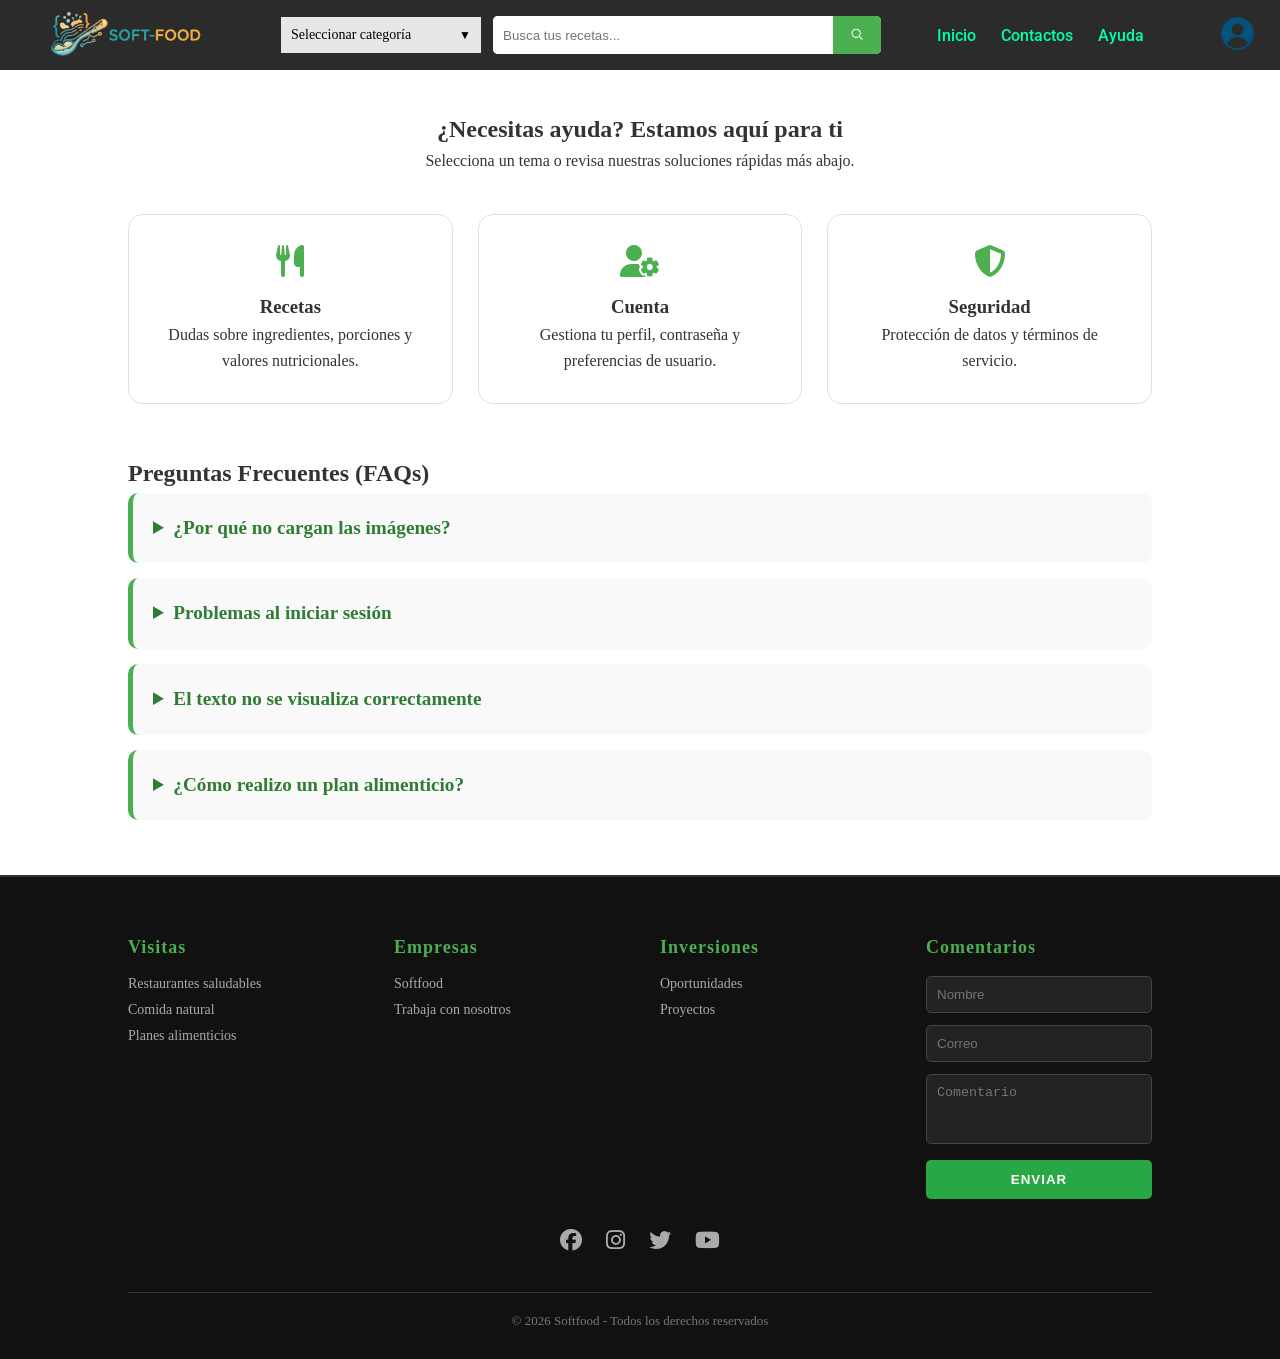
<file: ayuda.html>
<!DOCTYPE html>
<html lang="es">
<head>
    <meta charset="UTF-8">
    <meta name="viewport" content="width=device-width, initial-scale=1.0">
    <title>Ayuda - Softfood</title>
    <link rel="stylesheet" href="css/ayuda.css">
    <link href="https://fonts.googleapis.com/css2?family=Roboto:wght@100..900&family=Inter:wght@100..900&display=swap" rel="stylesheet">
    <link rel="stylesheet" href="https://cdnjs.cloudflare.com/ajax/libs/font-awesome/6.5.0/css/all.min.css">
</head>
<body>

<header class="header">
    <div class="log-cont">
        <img src="img/logo.png" class="log-img">
    </div>

    <div class="busc-cont">
        <div class="custom-select">
            <div class="select-header">
                <span class="select-text">Seleccionar categoría</span>
                <span class="arrow">▼</span>
            </div>
            <ul class="select-options">
            <a href="ensaladas.html"><li>Ensaladas</li></a>
            <a href="carnes.html"><li>Carnes y proteínas</li></a>
            <a href="sopas.html"><li>Sopas y cremas</li></a>
            <a href="pures.html"><li>Pures y acompañamientos</li></a>
            </ul>
        </div>
        <div class="search-box">
            <input type="text" placeholder="Busca tus recetas..." class="search-input">
            <button class="busc-btn">
                <img src="img/buscar.png" alt="Buscar">
            </button>
        </div>
    </div>

    <nav class="nav">
        <a href="index.html">Inicio</a>
        <a href="#footer">Contactos</a>
        <a href="ayuda.html">Ayuda</a>
    </nav>

    <div class="user">
        <img src="img/user.png" id="userIcon">
        <div class="login-box" id="loginBox">
            <h4>Iniciar sesión</h4>
            <form action="login.php" method="POST">
                <input type="text" name="usuario" placeholder="Usuario" required>
                <input type="password" name="password" placeholder="Contraseña" required>
                <button type="submit" class="login-btn">Ingresar</button>
            </form>
        </div>
    </div>
</header>


<main class="help-main">
    <section class="help-header">
        <h1>¿Necesitas ayuda? Estamos aquí para ti</h1>
        <p>Selecciona un tema o revisa nuestras soluciones rápidas más abajo.</p>
    </section>

    <section class="categories-grid">
        <div class="cat-card">
            <i class="fas fa-utensils"></i>
            <h3>Recetas</h3>
            <p>Dudas sobre ingredientes, porciones y valores nutricionales.</p>
        </div>
        <div class="cat-card">
            <i class="fas fa-user-cog"></i>
            <h3>Cuenta</h3>
            <p>Gestiona tu perfil, contraseña y preferencias de usuario.</p>
        </div>
        <div class="cat-card">
            <i class="fas fa-shield-alt"></i>
            <h3>Seguridad</h3>
            <p>Protección de datos y términos de servicio.</p>
        </div>
    </section>

    <section class="faq-detailed">
        <h2>Preguntas Frecuentes (FAQs)</h2>
        
        <details>
            <summary>¿Por qué no cargan las imágenes?</summary>
            <p>Esto suele ocurrir por archivos corruptos en caché. Intenta realizar una limpieza de caché del navegador presionando <strong>CTRL + F5</strong>. Si el problema persiste, verifica que tu conexión a internet sea estable.</p>
        </details>

        <details>
            <summary>Problemas al iniciar sesión</summary>
            <p>Asegúrate de que las mayúsculas/minúsculas en tu contraseña sean correctas. Si has olvidado tu contraseña, utiliza el enlace "¿Olvidaste tu contraseña?" en el panel de login o verifica que tu cuenta haya sido activada mediante el correo de confirmación.</p>
        </details>

        <details>
            <summary>El texto no se visualiza correctamente</summary>
            <p>Es posible que el archivo CSS no esté cargando. Asegúrate de estar usando un navegador moderno y verifica en la consola del desarrollador (F12) si hay errores de carga de archivos (bloqueos de rutas).</p>
        </details>

        <details>
            <summary>¿Cómo realizo un plan alimenticio?</summary>
            <p>1. Inicia sesión en tu cuenta.<br>
               2. Dirígete al panel administrativo.<br>
               3. Selecciona la pestaña 'Mis Planes'.<br>
               4. Haz clic en el botón verde 'Generar nuevo plan'.</p>
        </details>
    </section>
</main>

<footer id="footer">

    <script src="js/script.js"></script>

    <div class="footer-container">
        <div class="footer-col">
            <h3>Visitas</h3>
            <p>Restaurantes saludables</p>
            <p>Comida natural</p>
            <p>Planes alimenticios</p>
        </div>
        <div class="footer-col">
            <h3>Empresas</h3>
            <p>Softfood</p>
            <p>Trabaja con nosotros</p>
        </div>
        <div class="footer-col">
            <h3>Inversiones</h3>
            <p>Oportunidades</p>
            <p>Proyectos</p>
        </div>
        <div class="footer-col">
            <h3>Comentarios</h3>
            <form>
                <input type="text" placeholder="Nombre">
                <input type="email" placeholder="Correo">
                <textarea placeholder="Comentario"></textarea>
                <button type="submit">ENVIAR</button>
            </form>
        </div>
    </div>
    <div class="redes-sociales">
        <i class="fa-brands fa-facebook"></i>
        <i class="fa-brands fa-instagram"></i>
        <i class="fa-brands fa-twitter"></i>
        <i class="fa-brands fa-youtube"></i>
    </div>
    <div class="copyright">
        <p>© 2026 Softfood - Todos los derechos reservados</p>
    </div>
</footer>

<script>
    // Script para el login (el mismo que ya tenías)
    const userIcon = document.getElementById("userIcon");
    const loginBox = document.getElementById("loginBox");
    userIcon.addEventListener("click", () => {
        loginBox.style.display = (loginBox.style.display === "flex") ? "none" : "flex";
    });
</script>
</body>
</html>
</file>
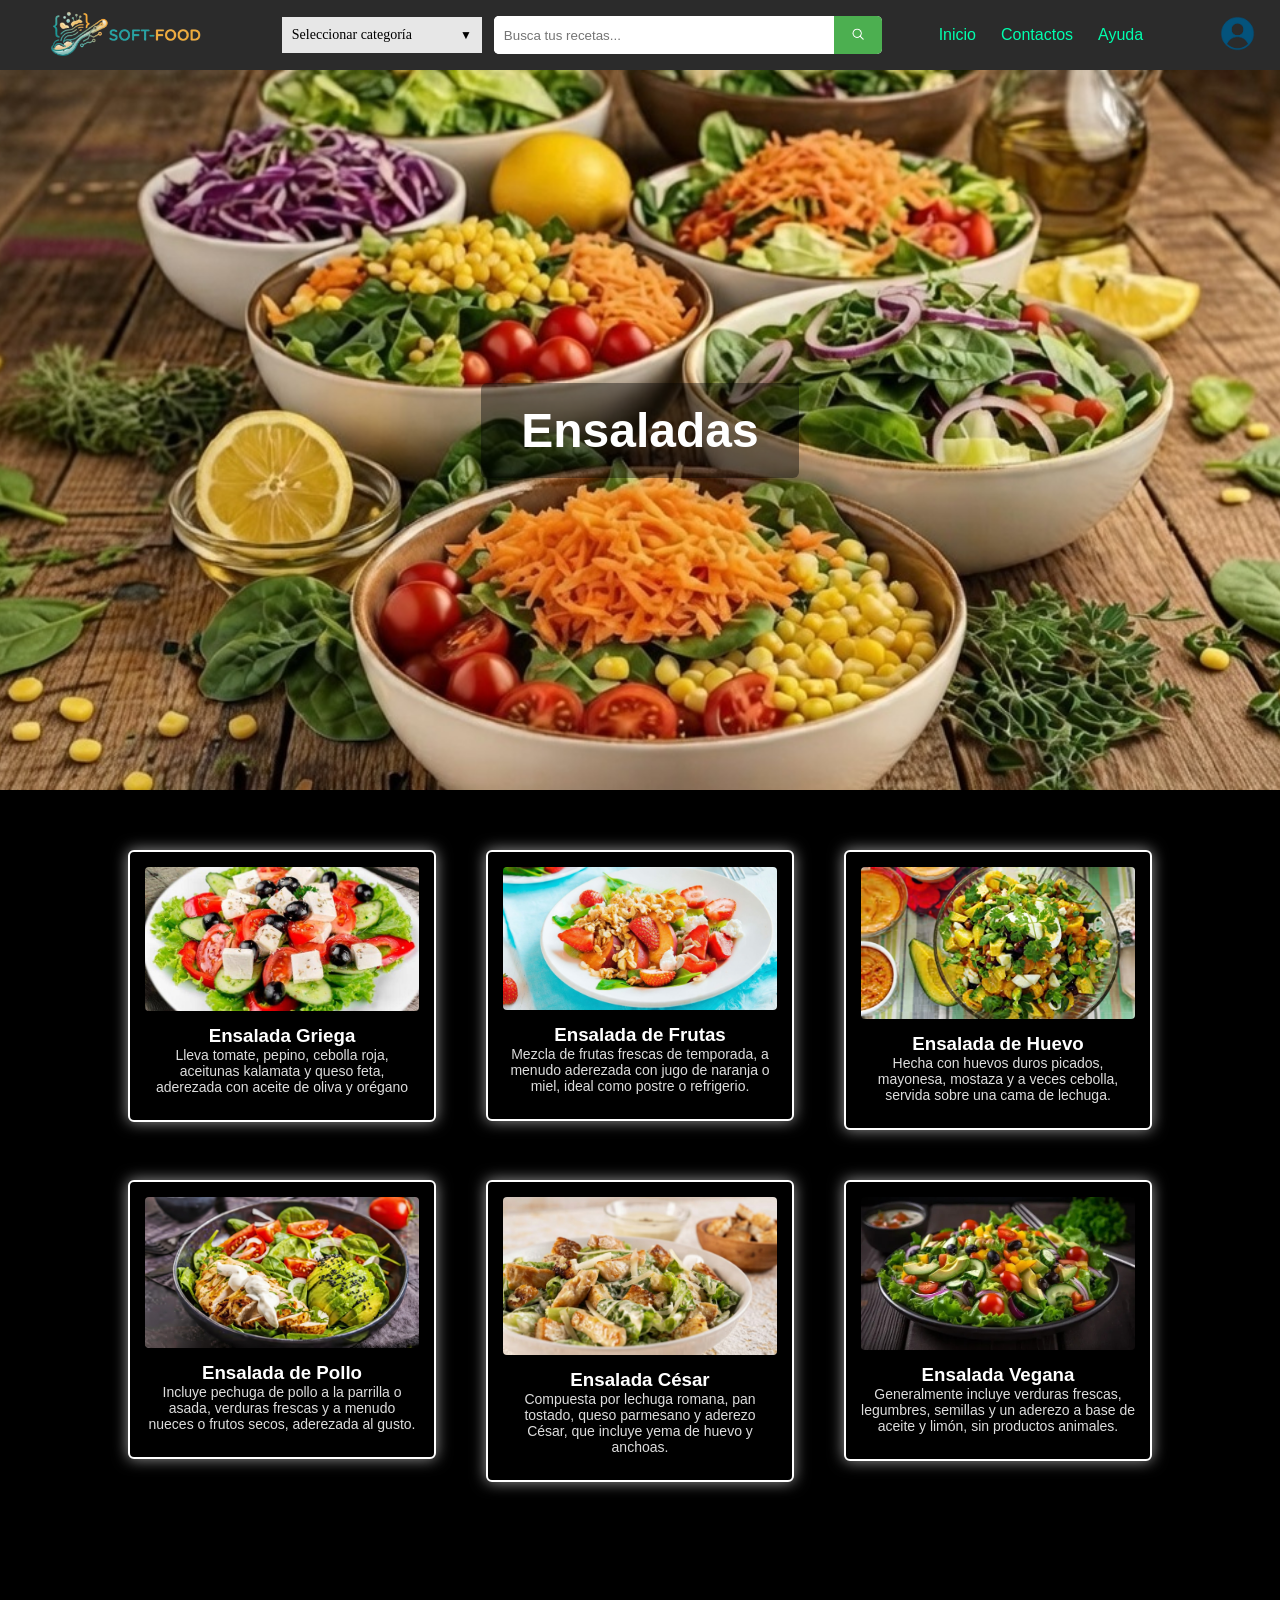
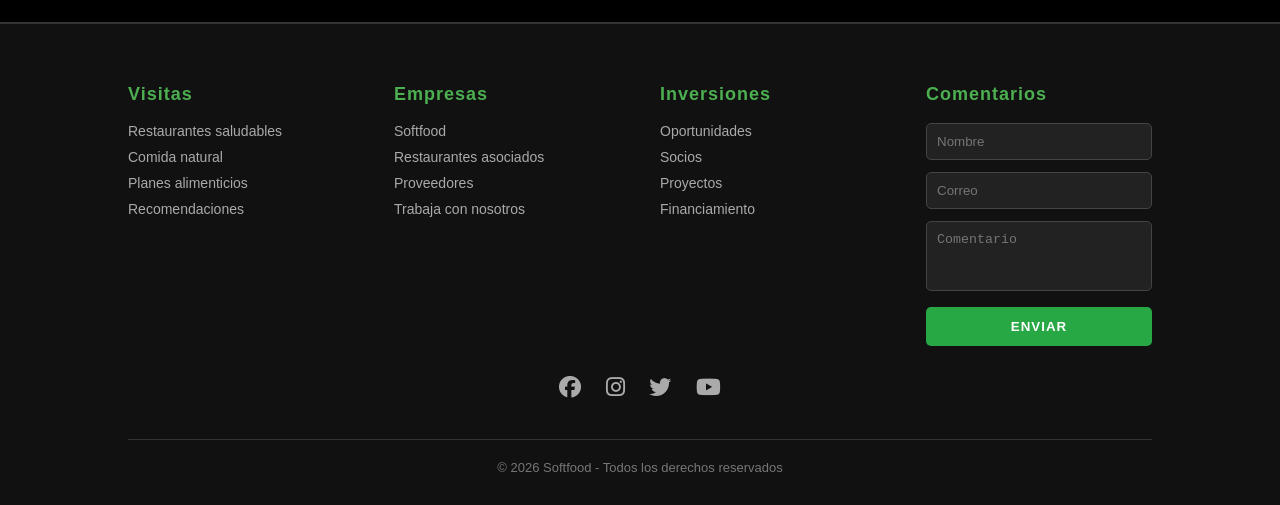
<file: ensaladas.html>
<!DOCTYPE html>
<html lang="es">
<head>
<meta charset="UTF-8">
<meta name="viewport" content="width=device-width, initial-scale=1.0">
<title>Ensaladas - Softfood</title>

<link rel="stylesheet" href="css/ensaladas.css">

<link rel="stylesheet" href="https://cdnjs.cloudflare.com/ajax/libs/font-awesome/6.5.0/css/all.min.css">

</head>

<body>

<header class="header">

    <!--Logo-->
    <div class="log-cont">
        <img src="img/logo.png" class="log-img">
    </div>

    <!-- Buscador -->
<div class="busc-cont">

    <div class="custom-select">
        <div class="select-header">
            <span class="select-text">Seleccionar categoría</span>
            <span class="arrow">▼</span>
        </div>

        <ul class="select-options">
            <a href="ensaladas.html"><li>Ensaladas</li></a>
            <a href="carnes.html"><li>Carnes y proteínas</li></a>
            <a href="sopas.html"><li>Sopas y cremas</li></a>
            <a href="pures.html"><li>Pures y acompañamientos</li></a>
        </ul>
    </div>

    <!-- NUEVO CONTENEDOR -->
    <div class="search-box">
        <input type="text" placeholder="Busca tus recetas..." class="search-input">

        <button class="busc-btn">
            <img src="img/buscar.png" alt="Buscar">
        </button>
    </div>

</div>
<!--------------------------------------------------------------------------->
    <!--Nav-->
    <nav class="nav">
        <a href="index.html">Inicio</a>
        <a href="#footer">Contactos</a>
        <a href="ayuda.html">Ayuda</a>
    </nav>

<!------------------------------- Usuario Login ------------------------------>
<div class="user">
    <img src="img/user.png" id="userIcon">
    <div class="login-box" id="loginBox">
        <h4>Iniciar sesión</h4>

        <form action="login.php" method="POST">
            <input type="text" name="usuario" placeholder="Usuario" required>
            <input type="password" name="password" placeholder="Contraseña" required>
            <button type="submit" class="login-btn">Ingresar</button>
        </form>
    </div>
</div>
<!-------------------------------------------------------------------------->

</header>

<!-- HERO ENSALADAS -->
<section class="hero-ensaladas">
<h1>Ensaladas</h1>
</section>

<!-- SECCIÓN ENSALADAS -->
<section class="ensaladas-section">

<div class="ensaladas-container">

<div class="ensalada-card">

<div class="ensalada-img" onclick="toggleInfo(this)">
<img src="img/ensalada-griega.jpg">
</div>

<h3>Ensalada Griega</h3>

<p>Lleva tomate, pepino, cebolla roja, aceitunas kalamata y queso feta, aderezada con aceite de oliva y orégano</p>

<div class="info-ensalada">

<h4>Ingredientes</h4>
<ul>
<li>Tomate</li>
<li>Pepino</li>
<li>Cebolla roja</li>
<li>Aceitunas kalamata</li>
<li>Queso feta</li>
</ul>

<h4>Preparación</h4>
<p>Primero se lavan y cortan los vegetales en trozos medianos.</p>
<p>Luego se mezclan en un recipiente junto con las aceitunas.</p>
<p>Finalmente se agrega el queso feta y un aderezo de aceite de oliva y orégano.</p>

<h4>Beneficios</h4>
<ul>
<li>Rica en antioxidantes.</li>
<li>Favorece la digestión.</li>
<li>Fuente de vitaminas y minerales.</li>
</ul>

<h4>Calorías</h4>
<p>≈ 220 calorías por porción.</p>

</div>
</div>

<div class="ensalada-card">

<div class="ensalada-img" onclick="toggleInfo(this)">
<img src="img/ensalada-frutas.jpg">
</div>

<h3>Ensalada de Frutas </h3>

<p>Mezcla de frutas frescas de temporada, a menudo aderezada con jugo de naranja o miel, ideal como postre o refrigerio.</p>

<div class="info-ensalada">

<h4>Ingredientes</h4>
<ul>
<li>Melón</li>
<li>Piña</li>
<li>Sandía</li>
<li>Fresas</li>
<li>Uvas</li>
<li>Jugo de naranja natural</li>
</ul>

<h4>Preparación</h4>
<p>Primero se pelan y cortan las frutas en cubos uniformes.</p>
<p>Luego se colocan en un tazón grande y se mezclan con cuidado para no maltratarlas.</p>
<p>Finalmente se baña con el jugo de naranja para evitar la oxidación y dar frescura.</p>

<h4>Beneficios</h4>
<ul>
<li>Gran aporte de vitamina C y antioxidantes.</li>
<li>Altamente hidratante por su contenido de agua.</li>
<li>Mejora la salud de la piel.</li>
</ul>

<h4>Calorías</h4>
<p>≈ 120 calorías por porción.</p>

</div>
</div>

<div class="ensalada-card">

<div class="ensalada-img" onclick="toggleInfo(this)">
<img src="img/ensalada-huevo.jpg">
</div>

<h3>Ensalada de Huevo </h3>

<p>Hecha con huevos duros picados, mayonesa, mostaza y a veces cebolla, servida sobre una cama de lechuga.</p>

<div class="info-ensalada">

<h4>Ingredientes</h4>
<ul>
<li>Huevos cocidos</li>
<li>Mayonesa</li>
<li>Mostaza</li>
<li>Lechuga</li>
<li>Aguacate</li>
<li>Cebollín</li>
</ul>

<h4>Preparación</h4>
<p>Primero se corta la lechuga y se pelan los huevos cocidos, estos se pican en trozos pequeños.</p>
<p>Luego se mezclan en un bol con la mayonesa, la mostaza y el aguacate para dar textura.</p>
<p>Finalmente se decora con el cebollín y un toque de pimienta negra.</p>

<h4>Beneficios</h4>
<ul>
<li>Excelente fuente de proteína de alta calidad.</li>
<li>Contiene colina, vital para la salud cerebral.</li>
<li>Ayuda al mantenimiento de la masa muscular.</li>
</ul>

<h4>Calorías</h4>
<p>≈ 250 calorías por porción.</p>

</div>
</div>

<div class="ensalada-card">

<div class="ensalada-img" onclick="toggleInfo(this)">
<img src="img/ensalada-pollo.jpg">
</div>

<h3>Ensalada de Pollo </h3>

<p>Incluye pechuga de pollo a la parrilla o asada, verduras frescas y a menudo nueces o frutos secos, aderezada al gusto.</p>

<div class="info-ensalada">

<h4>Ingredientes</h4>
<ul>
<li>Pechuga de pollo deshebrada o en cubos</li>
<li>Tomate, aguacate y zanahorias</li>
<li>Papa cocida en cubos</li>
<li>Crema o mayonesa</li>
<li>Lechuga</li>
</ul>

<h4>Preparación</h4>
<p>Primero se mezcla el pollo con las verduras y la papa en un recipiente amplio.</p>
<p>Luego se incorpora la crema o mayonesa hasta obtener una mezcla homogénea.</p>
<p>Finalmente se sirve sobre una cama de lechuga fresca.</p>

<h4>Beneficios</h4>
<ul>
<li>Rica en aminoácidos esenciales.</li>
<li>Aporta energía sostenida gracias a los carbohidratos de la papa.</li>
<li>Es una comida completa y equilibrada.</li>
</ul>

<h4>Calorías</h4>
<p>≈ 320 calorías por porción.</p>

</div>
</div>

<div class="ensalada-card">

<div class="ensalada-img" onclick="toggleInfo(this)">
<img src="img/ensalada-cesar.jpg">
</div>

<h3>Ensalada César </h3>

<p>Compuesta por lechuga romana, pan tostado, queso parmesano y aderezo César, que incluye yema de huevo y anchoas.</p>

<div class="info-ensalada">

<h4>Ingredientes</h4>
<ul>
<li>Lechuga romana</li>
<li>Pan tostado</li>
<li>Queso parmesano rallado</li>
<li>Pechuga de pollo a la plancha</li>
<li>Aderezo: Yema de huevo, aceite de oliva, anchoas, ajo y limón</li>
</ul>

<h4>Preparación</h4>
<p>Primero se lava la lechuga y se trocea con las manos en pedazos grandes.</p>
<p>Luego se mezclan las hojas con el aderezo César y el queso parmesano hasta que queden bien cubiertas.</p>
<p>Finalmente se añade el pan tostado por encima para mantener su textura crujiente.</p>

<h4>Beneficios</h4>
<ul>
<li>Aporta calcio gracias al queso parmesano.</li>
<li>Es saciante si se añade proteína.</li>
<li>Aporta fibra de las hojas verdes.</li>
</ul>

<h4>Calorías</h4>
<p>≈ 390 calorías por porción.</p>

</div>
</div>

<div class="ensalada-card">

<div class="ensalada-img" onclick="toggleInfo(this)">
<img src="img/ensalada-vegana.jpg">
</div>

<h3>Ensalada Vegana</h3>

<p>Generalmente incluye verduras frescas, legumbres, semillas y un aderezo a base de aceite y limón, sin productos animales.</p>

<div class="info-ensalada">

<h4>Ingredientes</h4>
<ul>
<li>Aceitunas</li>
<li>Lechuga y pepino</li>
<li>Aguacate</li>
<li>Tomate</li>
<li>Aderezo: Aceite y limón</li>
</ul>

<h4>Preparación</h4>
<p>Primero se coloca una base de lechuga y pepino en un bol profundo.</p>
<p>Luego se agregan las aceitunas, el aguacate en láminas y el tomate</p>
<p>Finalmente se rocía con el aderezo de aceito y limón para aportar cremosidad y grasas saludables.</p>

<h4>Beneficios</h4>
<ul>
<li>100% libre de colesterol.</li>
<li>Alta en hierro y proteínas de origen vegetal.</li>
<li>Gran contenido de fibra que mejora el tránsito intestinal.</li>
</ul>

<h4>Calorías</h4>
<p>≈ 200 calorías por porción.</p>

</div>
</div>

</div>

</section>

<!-- FOOTER -->

<footer id="footer">

<div class="footer-container">

<div class="footer-col">
<h3>Visitas</h3>
<p>Restaurantes saludables</p>
<p>Comida natural</p>
<p>Planes alimenticios</p>
<p>Recomendaciones</p>
</div>

<div class="footer-col">
<h3>Empresas</h3>
<p>Softfood</p>
<p>Restaurantes asociados</p>
<p>Proveedores</p>
<p>Trabaja con nosotros</p>
</div>

<div class="footer-col">
<h3>Inversiones</h3>
<p>Oportunidades</p>
<p>Socios</p>
<p>Proyectos</p>
<p>Financiamiento</p>
</div>

<div class="footer-col">
<h3>Comentarios</h3>

<form>

<input type="text" placeholder="Nombre">

<input type="email" placeholder="Correo">

<textarea placeholder="Comentario"></textarea>

<button type="submit">ENVIAR</button>

</form>

</div>

</div>

<div class="redes-sociales">

<i class="fa-brands fa-facebook"></i>
<i class="fa-brands fa-instagram"></i>
<i class="fa-brands fa-twitter"></i>
<i class="fa-brands fa-youtube"></i>

</div>

<div class="copyright">
<p>© 2026 Softfood - Todos los derechos reservados</p>
</div>

</footer>

<script src="js/ensaladas.js"></script>
<script src="js/script.js"></script>
<script>

const userIcon = document.getElementById("userIcon");
const loginBox = document.getElementById("loginBox");

userIcon.addEventListener("click", () => {

    if(loginBox.style.display === "flex"){
        loginBox.style.display = "none";
    }else{
        loginBox.style.display = "flex";
    }

});

</script>

<div class="overlay" id="overlay"></div>

</body>
</html>
</file>
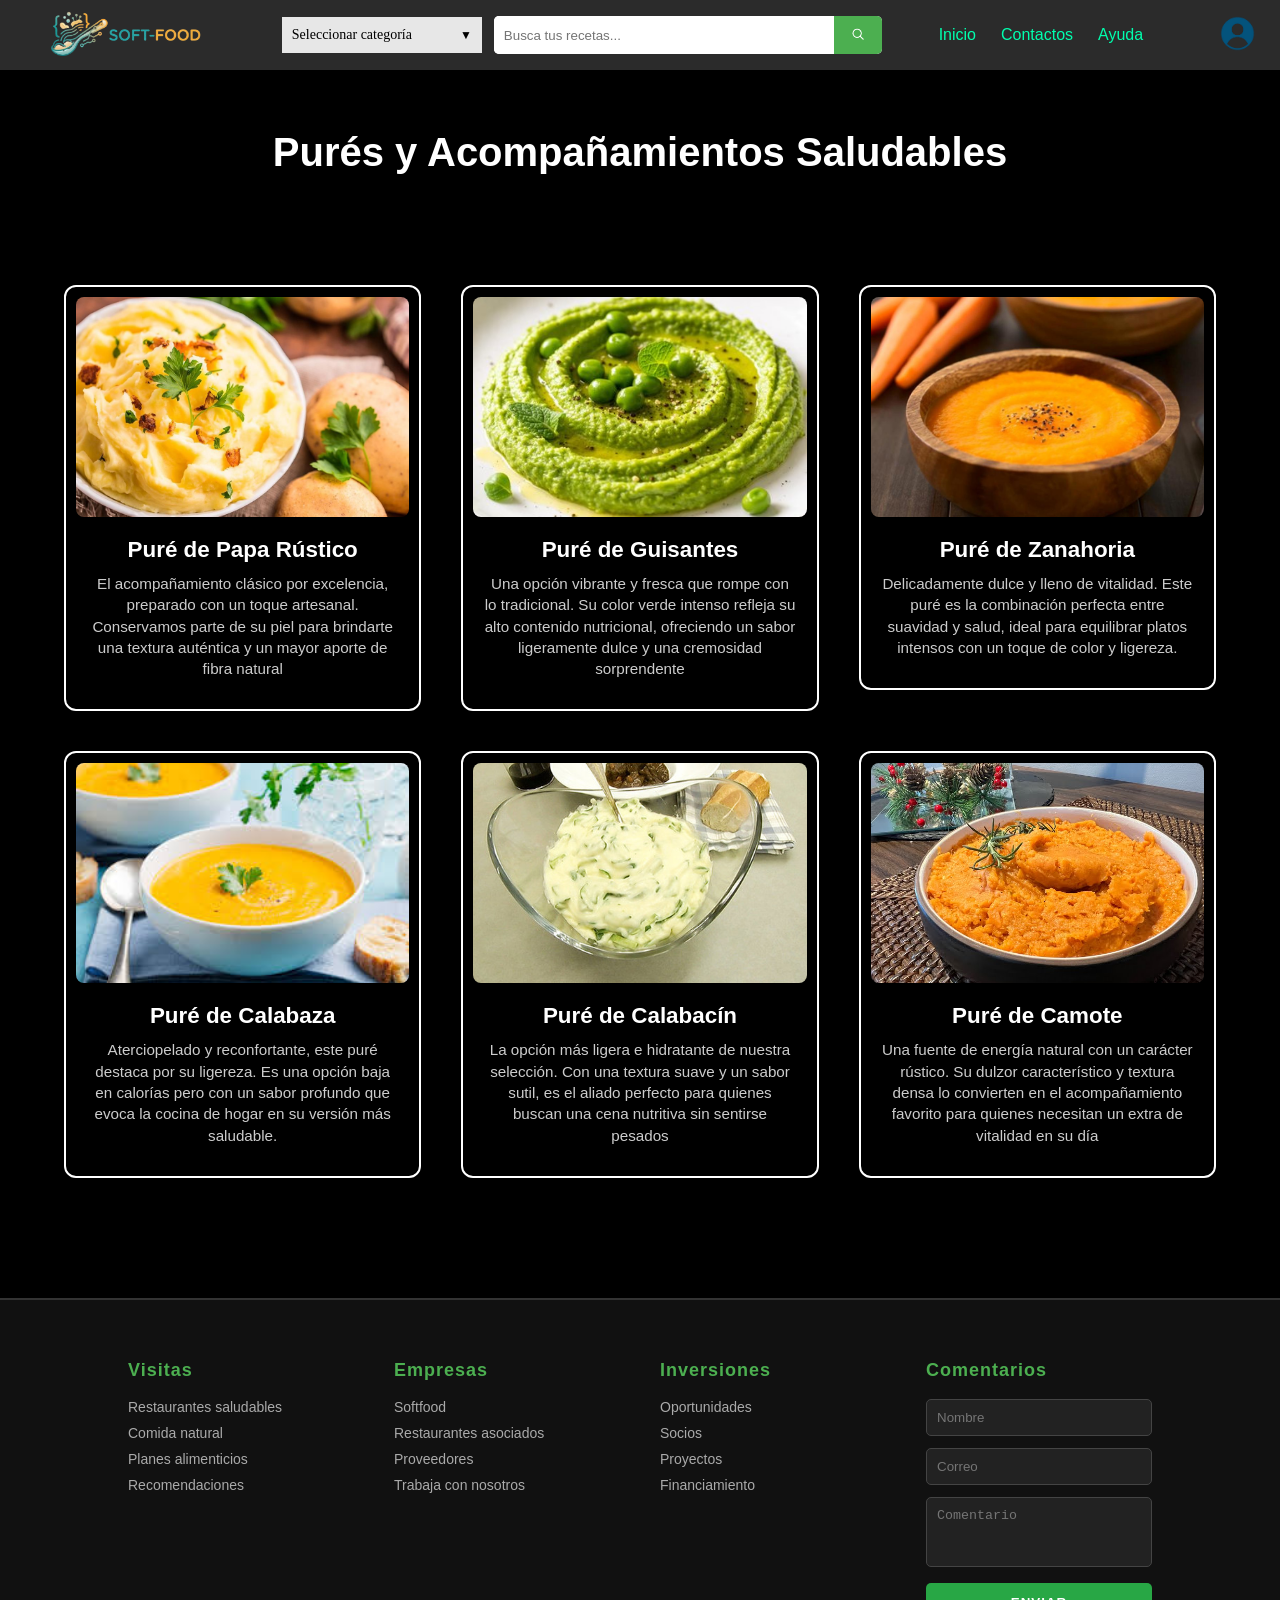
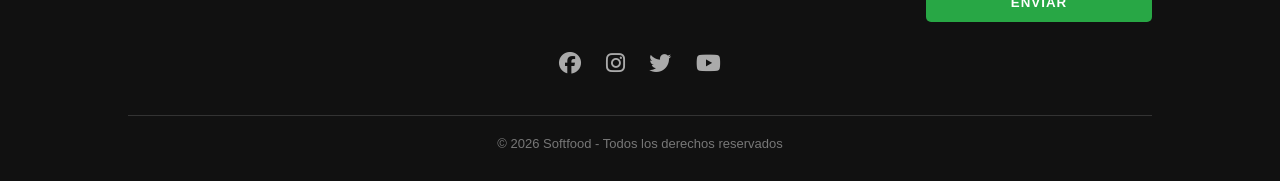
<file: pures.html>
<!DOCTYPE html>
<html lang="es">

<head>
    <meta charset="UTF-8">
    <meta name="viewport" content="width=device-width, initial-scale=1.0">
    <title>Purés y Acompañamientos</title>
    <link rel="stylesheet" href="css/ensaladas.css">
    <link rel="stylesheet" href="https://cdnjs.cloudflare.com/ajax/libs/font-awesome/6.5.0/css/all.min.css">

    <style>
        /* FONDO NEGRO ABSOLUTO */
        body {
            background-color: #000000;
            color: white;
            margin: 0;
            font-family: Arial, sans-serif;
        }

        /* --- EFECTO DE DESENFOQUE PARA EL FONDO --- */
        .blur-active {
            filter: blur(8px) grayscale(30%);
            opacity: 0.5;
            pointer-events: none; /* Evita interactuar con lo que está borroso */
            transition: all 0.5s ease;
        }

        header, .hero, footer {
            transition: all 0.5s ease;
        }

        /* --- BOTONES HERO --- */
        .hero-buttons {
            margin-top: 25px;
            display: flex;
            justify-content: center;
            gap: 20px;
        }

        .btn {
            padding: 12px 30px;
            font-size: 1rem;
            font-weight: bold;
            border-radius: 50px;
            cursor: pointer;
            transition: all 0.3s ease;
            text-decoration: none;
            display: inline-block;
        }

        .btn-reserve { background-color: #ffffff; color: #000000; border: 2px solid #ffffff; }
        .btn-reserve:hover { background-color: transparent; color: #ffffff; }
        .btn-location { background-color: transparent; color: #ffffff; border: 2px solid #ffffff; }
        .btn-location:hover { background-color: #ffffff; color: #000000; }

        /* CUADRÍCULA */
        .cards {
            display: grid;
            grid-template-columns: repeat(auto-fit, minmax(320px, 1fr));
            gap: 40px;
            padding: 40px 5%;
            align-items: start;
        }

        /* MARCO BLANCO Y EFECTO ENFOQUE */
        .card-container {
            background: #000000;
            border-radius: 12px;
            overflow: hidden;
            border: 2px solid #ffffff;
            transition: transform 0.3s ease, box-shadow 0.3s ease, filter 0.5s ease, opacity 0.5s ease;
            cursor: pointer;
            padding: 10px;
            position: relative;
            z-index: 1;
        }

        /* Cuando la tarjeta está enfocada */
        .card-container.focused {
            z-index: 100;
            transform: scale(1.05);
            box-shadow: 0 0 30px rgba(255, 255, 255, 0.4);
        }

        /* Cuando otras tarjetas se desenfocan */
        .card-container.unfocused {
            filter: blur(4px);
            opacity: 0.3;
        }

        .card-container:hover:not(.unfocused) {
            transform: translateY(-8px);
            box-shadow: 0 0 20px rgba(255, 255, 255, 0.2);
        }

        .img-container {
            width: 100%;
            height: 220px;
            overflow: hidden;
            border-radius: 8px;
        }

        .img-container img {
            width: 100%;
            height: 100%;
            object-fit: cover;
            transition: transform 0.5s ease;
        }

        .card-info {
            padding: 20px 10px;
            text-align: center;
        }

        .card-info h3 { margin: 0; color: #ffffff; font-size: 1.4rem; }
        .card-info p { color: #cccccc; font-size: 0.95rem; margin-top: 10px; line-height: 1.4; }

        /* --- CONTENIDO DESPLEGABLE --- */
        .recipe-details {
            max-height: 0;
            overflow: hidden;
            transition: max-height 0.5s cubic-bezier(0.4, 0, 0.2, 1);
            background: #000000;
            padding: 0 10px;
        }

        .recipe-details.open {
            max-height: 1200px;
            padding-bottom: 20px;
            border-top: 1px solid #333;
            margin-top: 10px;
        }

        .recipe-details h4 {
            color: #ffffff;
            border-left: 3px solid #ffffff;
            padding-left: 10px;
            margin: 20px 0 10px;
            text-align: left;
            font-size: 1.1rem;
        }

        .ingredients-row {
            display: flex;
            flex-wrap: wrap;
            gap: 10px;
            padding: 0;
            list-style: none;
            margin-bottom: 15px;
        }

        .ingredients-row li {
            background: #222;
            padding: 5px 12px;
            border-radius: 20px;
            font-size: 0.85rem;
            border: 1px solid #444;
        }

        .recipe-details p {
            text-align: left;
            color: #e0e0e0;
            line-height: 1.6;
            font-size: 0.95rem;
            margin: 0;
        }

    </style>
</head>

<body>

    <header class="header">

    <!--Logo-->
    <div class="log-cont">
        <img src="img/logo.png" class="log-img">
    </div>

    <!-- Buscador -->
<div class="busc-cont">

    <div class="custom-select">
        <div class="select-header">
            <span class="select-text">Seleccionar categoría</span>
            <span class="arrow">▼</span>
        </div>

        <ul class="select-options">
            <a href="ensaladas.html"><li>Ensaladas</li></a>
            <a href="carnes.html"><li>Carnes y proteínas</li></a>
            <a href="sopas.html"><li>Sopas y cremas</li></a>
            <a href="pures.html"><li>Pures y acompañamientos</li></a>
        </ul>
    </div>

    <!-- NUEVO CONTENEDOR -->
    <div class="search-box">
        <input type="text" placeholder="Busca tus recetas..." class="search-input">

        <button class="busc-btn">
            <img src="img/buscar.png" alt="Buscar">
        </button>
    </div>

</div>
<!--------------------------------------------------------------------------->
    <!--Nav-->
    <nav class="nav">
        <a href="index.html">Inicio</a>
        <a href="#footer">Contactos</a>
        <a href="ayuda.html">Ayuda</a>
    </nav>

<!------------------------------- Usuario Login ------------------------------>
<div class="user">
    <img src="img/user.png" id="userIcon">
    <div class="login-box" id="loginBox">
        <h4>Iniciar sesión</h4>

        <form action="login.php" method="POST">
            <input type="text" name="usuario" placeholder="Usuario" required>
            <input type="password" name="password" placeholder="Contraseña" required>
            <button type="submit" class="login-btn">Ingresar</button>
        </form>
    </div>
</div>
<!-------------------------------------------------------------------------->

</header>

    <section class="hero">
        <div class="hero-content" style="text-align:center; padding: 60px 0;">
            <h1 style="font-size: 2.5rem; margin-bottom: 10px;">Purés y Acompañamientos Saludables</h1>
        
        </div>
    </section>

    <section class="sopas">
        <div class="cards">

            <div class="card-container" onclick="toggleRecipe('r1')">
                <div class="img-container"><img src="img/rustico.jpg"></div>
                <div class="card-info">
                    <h3>Puré de Papa Rústico</h3>
                    <p>El acompañamiento clásico por excelencia, preparado con un toque artesanal. Conservamos parte de su piel para brindarte una textura auténtica y un mayor aporte de fibra natural</p>
                </div>
                <div id="r1" class="recipe-details">
                    <h4>Ingredientes</h4>
                    <ul class="ingredients-row">
                        <li>3 Papas</li><li>Mantequilla</li><li>Leche</li><li>Sal</li>
                    </ul>
                    <h4>Preparación</h4>
                    <p>Hervir las papas 20 min, triturar con piel para textura rústica y mezclar con lácteos.</p>
                    <h4>Beneficios</h4>
                    <p>Aporta energía rápida, potasio para los músculos y es de fácil digestión.</p>
                </div>
            </div>

            <div class="card-container" onclick="toggleRecipe('r2')">
                <div class="img-container"><img src="img/gui.jpg"></div>
                <div class="card-info">
                    <h3>Puré de Guisantes</h3>
                    <p>Una opción vibrante y fresca que rompe con lo tradicional. Su color verde intenso refleja su alto contenido nutricional, ofreciendo un sabor ligeramente dulce y una cremosidad sorprendente</p>
                </div>
                <div id="r2" class="recipe-details">
                    <h4>Ingredientes</h4>
                    <ul class="ingredients-row">
                        <li>Guisantes</li><li>Mantequilla</li><li>Menta</li><li>Sal</li>
                    </ul>
                    <h4>Preparación</h4>
                    <p>Cocer los guisantes 8 min, licuar con un toque de menta y mantequilla hasta que esté cremoso.</p>
                    <h4>Beneficios</h4>
                    <p>Alto en proteína vegetal, fibra para la digestión y rico en vitamina C.</p>
                </div>
            </div>

            <div class="card-container" onclick="toggleRecipe('r3')">
                <div class="img-container"><img src="img/zana.jpg"></div>
                <div class="card-info">
                    <h3>Puré de Zanahoria</h3>
                    <p>Delicadamente dulce y lleno de vitalidad. Este puré es la combinación perfecta entre suavidad y salud, ideal para equilibrar platos intensos con un toque de color y ligereza.</p>
                </div>
                <div id="r3" class="recipe-details">
                    <h4>Ingredientes</h4>
                    <ul class="ingredients-row">
                        <li>Zanahorias</li><li>Aceite Oliva</li><li>Sal</li><li>Pimienta</li>
                    </ul>
                    <h4>Preparación</h4>
                    <p>Hervir zanahorias hasta que estén suaves y procesar con aceite de oliva.</p>
                    <h4>Beneficios</h4>
                    <p>Excelente para la vista (Vitamina A) y mejora la salud de la piel.</p>
                </div>
            </div>

            <div class="card-container" onclick="toggleRecipe('r4')">
                <div class="img-container"><img src="img/calaza1.jpg"></div>
                <div class="card-info">
                    <h3>Puré de Calabaza</h3>
                    <p>Aterciopelado y reconfortante, este puré destaca por su ligereza. Es una opción baja en calorías pero con un sabor profundo que evoca la cocina de hogar en su versión más saludable.</p>
                </div>
                <div id="r4" class="recipe-details">
                    <h4>Ingredientes</h4>
                    <ul class="ingredients-row">
                        <li>Calabaza</li><li>Leche</li><li>Nuez Moscada</li><li>Sal</li>
                    </ul>
                    <h4>Preparación</h4>
                    <p>Hornear o hervir la calabaza, retirar la pulpa y mezclar con nuez moscada.</p>
                    <h4>Beneficios</h4>
                    <p>Bajo en calorías, rico en antioxidantes y refuerza el sistema inmune.</p>
                </div>
            </div>

            <div class="card-container" onclick="toggleRecipe('r5')">
                <div class="img-container"><img src="img/calabacin.jpg"></div>
                <div class="card-info">
                    <h3>Puré de Calabacín</h3>
                    <p>La opción más ligera e hidratante de nuestra selección. Con una textura suave y un sabor sutil, es el aliado perfecto para quienes buscan una cena nutritiva sin sentirse pesados</p>
                </div>
                <div id="r5" class="recipe-details">
                    <h4>Ingredientes</h4>
                    <ul class="ingredients-row">
                        <li>Calabacín</li><li>Cebolla</li><li>Aceite</li><li>Sal</li>
                    </ul>
                    <h4>Preparación</h4>
                    <p>Saltear calabacín con cebolla y triturar. Es un puré muy ligero y acuoso.</p>
                    <h4>Beneficios</h4>
                    <p>Altamente hidratante, diurético natural y muy bajo en carbohidratos.</p>
                </div>
            </div>

            <div class="card-container" onclick="toggleRecipe('r6')">
                <div class="img-container"><img src="img/camoton.jpg"></div>
                <div class="card-info">
                    <h3>Puré de Camote</h3>
                    <p>Una fuente de energía natural con un carácter rústico. Su dulzor característico y textura densa lo convierten en el acompañamiento favorito para quienes necesitan un extra de vitalidad en su día</p>
                </div>
                <div id="r6" class="recipe-details">
                    <h4>Ingredientes</h4>
                    <ul class="ingredients-row">
                        <li>Camote</li><li>Canela</li><li>Leche</li><li>Sal</li>
                    </ul>
                    <h4>Preparación</h4>
                    <p>Hervir camote naranja, triturar y añadir canela para resaltar su dulzor natural.</p>
                    <h4>Beneficios</h4>
                    <p>Energía de larga duración, rico en betacarotenos y ayuda a la salud del corazón.</p>
                </div>
            </div>

        </div>
    </section>

    <footer id="footer">
        <div class="footer-container">
            <div class="footer-col">
                <h3>Visitas</h3>
                <p>Restaurantes saludables</p>
                <p>Comida natural</p>
                <p>Planes alimenticios</p>
                <p>Recomendaciones</p>
            </div>

            <div class="footer-col">
                <h3>Empresas</h3>
                <p>Softfood</p>
                <p>Restaurantes asociados</p>
                <p>Proveedores</p>
                <p>Trabaja con nosotros</p>
            </div>

            <div class="footer-col">
                <h3>Inversiones</h3>
                <p>Oportunidades</p>
                <p>Socios</p>
                <p>Proyectos</p>
                <p>Financiamiento</p>
            </div>

            <div class="footer-col">
                <h3>Comentarios</h3>
                <form>
                    <input type="text" placeholder="Nombre">
                    <input type="email" placeholder="Correo">
                    <textarea placeholder="Comentario"></textarea>
                    <button type="submit">ENVIAR</button>
                </form>
            </div>
        </div>

        <div class="redes-sociales">
            <i class="fa-brands fa-facebook"></i>
            <i class="fa-brands fa-instagram"></i>
            <i class="fa-brands fa-twitter"></i>
            <i class="fa-brands fa-youtube"></i>
        </div>

        <div class="copyright">
            <p>© 2026 Softfood - Todos los derechos reservados</p>
        </div>
    </footer>

    <script>
        function toggleRecipe(id) {
            const content = document.getElementById(id);
            const card = content.parentElement;
            const isOpen = content.classList.contains('open');

            // Elementos para desenfocar
            const header = document.querySelector('header');
            const hero = document.querySelector('.hero');
            const footer = document.querySelector('footer');
            const allCards = document.querySelectorAll('.card-container');

            // Resetear todo
            document.querySelectorAll('.recipe-details').forEach(el => el.classList.remove('open'));
            allCards.forEach(c => c.classList.remove('focused', 'unfocused'));
            header.classList.remove('blur-active');
            hero.classList.remove('blur-active');
            footer.classList.remove('blur-active');

            if (!isOpen) {
                // ENFOCAR
                content.classList.add('open');
                card.classList.add('focused');
                
                // DESENFOCAR RESTO
                header.classList.add('blur-active');
                hero.classList.add('blur-active');
                footer.classList.add('blur-active');
                
                allCards.forEach(c => {
                    if (c !== card) c.classList.add('unfocused');
                });
            }
        }
    </script>

<script src="js/script.js"></script>
<script>

const userIcon = document.getElementById("userIcon");
const loginBox = document.getElementById("loginBox");

userIcon.addEventListener("click", () => {

    if(loginBox.style.display === "flex"){
        loginBox.style.display = "none";
    }else{
        loginBox.style.display = "flex";
    }

});

</script>

</body>
</html>
</file>
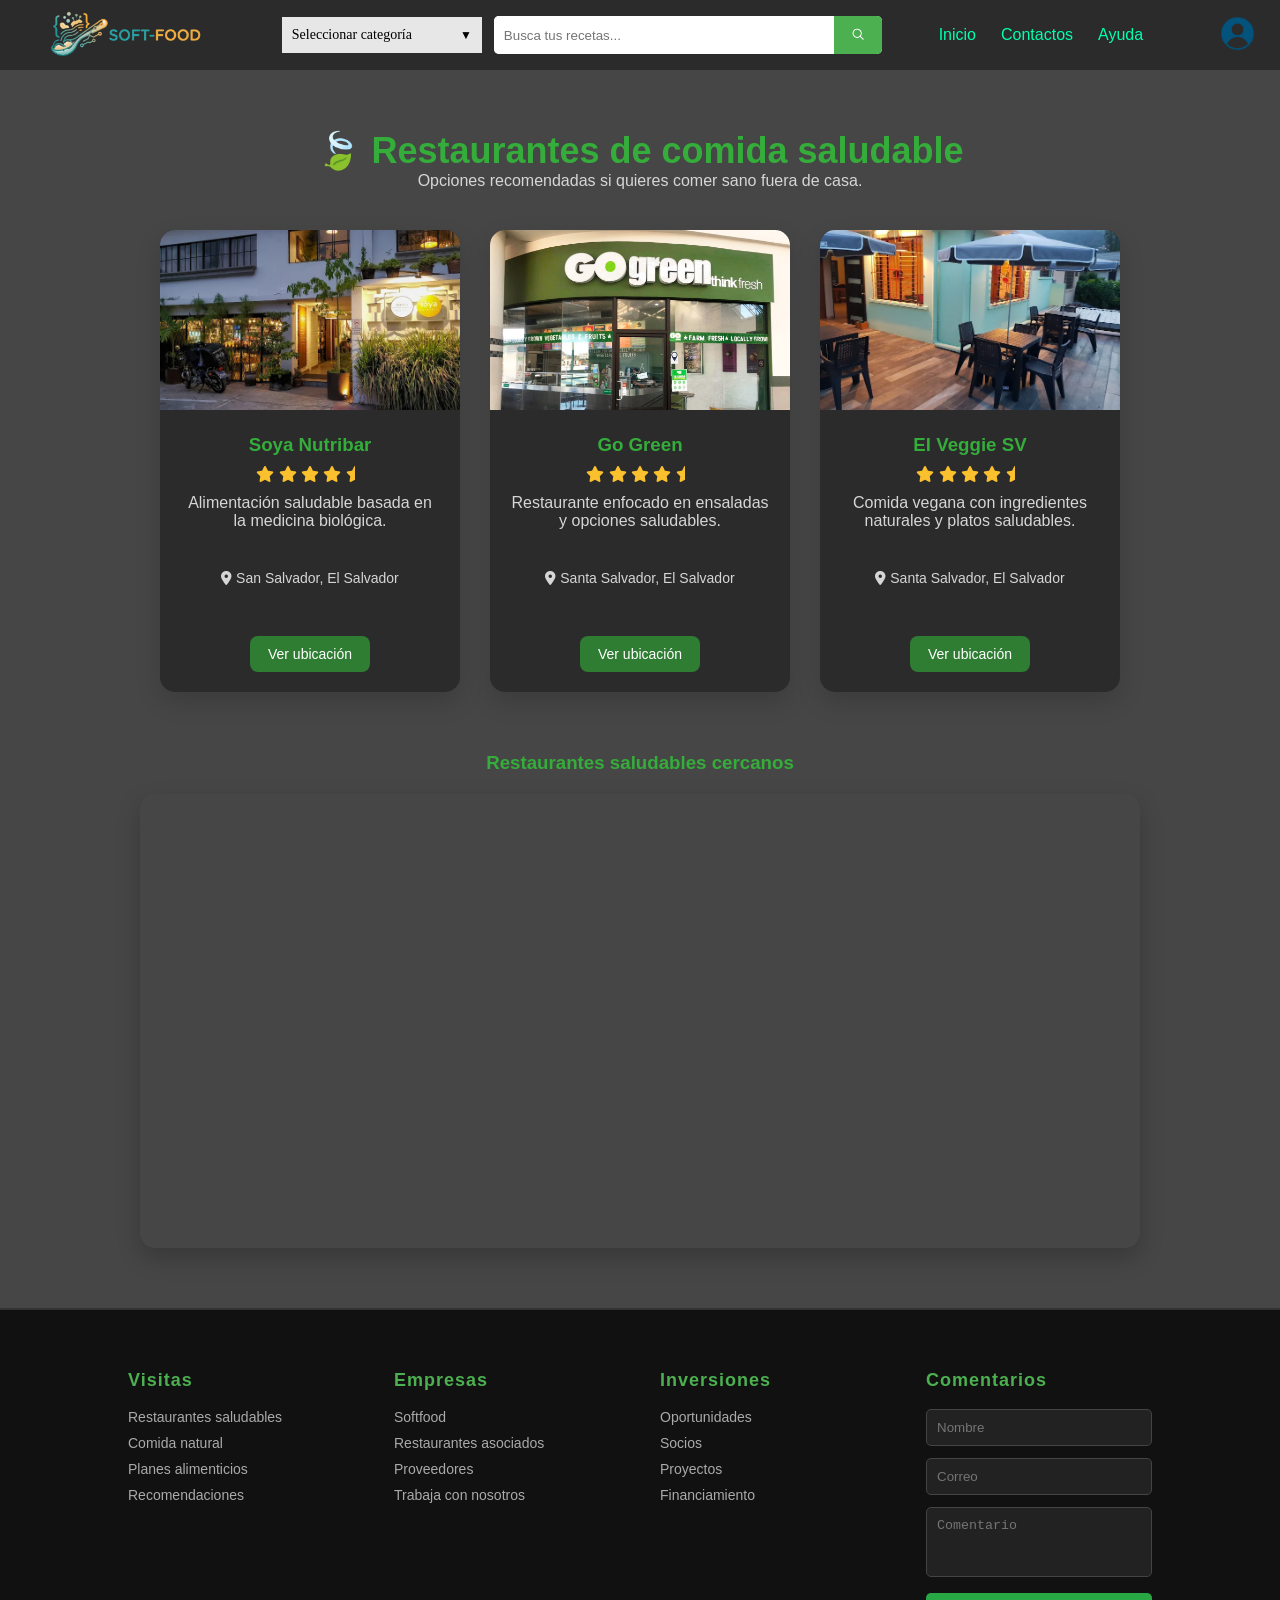
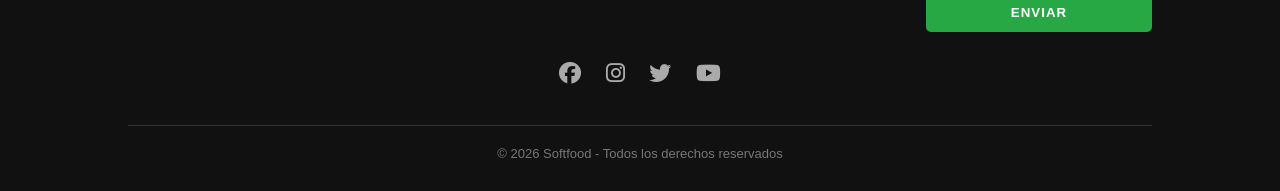
<file: ubicacion.html>
<!DOCTYPE html>
<html lang="es">
<head>
<meta name="viewport" content="width=device-width, initial-scale=1.0">
<meta charset="UTF-8">
<title>Restaurantes Saludables</title>
<link rel="stylesheet" href="css/ubicacion.css">

<link rel="stylesheet"
href="https://cdnjs.cloudflare.com/ajax/libs/font-awesome/6.5.0/css/all.min.css">

</head>

<body>

    <header class="header">

    <!--Logo-->
    <div class="log-cont">
        <img src="img/logo.png" class="log-img">
    </div>

    <!-- Buscador -->
<div class="busc-cont">

    <div class="custom-select">
        <div class="select-header">
            <span class="select-text">Seleccionar categoría</span>
            <span class="arrow">▼</span>
        </div>

        <ul class="select-options">
            <a href="ensaladas.html"><li>Ensaladas</li></a>
            <a href="carnes.html"><li>Carnes y proteínas</li></a>
            <a href="sopas.html"><li>Sopas y cremas</li></a>
            <a href="pures.html"><li>Pures y acompañamientos</li></a>
        </ul>
    </div>

    <!-- NUEVO CONTENEDOR -->
    <div class="search-box">
        <input type="text" placeholder="Busca tus recetas..." class="search-input">

        <button class="busc-btn">
            <img src="img/buscar.png" alt="Buscar">
        </button>
    </div>

</div>
<!--------------------------------------------------------------------------->
    <!--Nav-->
    <nav class="nav">
        <a href="index.html">Inicio</a>
        <a href="#footer">Contactos</a>
        <a href="ayuda.html">Ayuda</a>
    </nav>

<!------------------------------- Usuario Login ------------------------------>
<div class="user">
    <img src="img/user.png" id="userIcon">
    <div class="login-box" id="loginBox">
        <h4>Iniciar sesión</h4>

        <form action="login.php" method="POST">
            <input type="text" name="usuario" placeholder="Usuario" required>
            <input type="password" name="password" placeholder="Contraseña" required>
            <button type="submit" class="login-btn">Ingresar</button>
        </form>
    </div>
</div>
<!-------------------------------------------------------------------------->

</header>

<!-------------------------------------------------------------------------->

<section class="restaurantes-saludables">

<h2>🍃 Restaurantes de comida saludable</h2>
<p>Opciones recomendadas si quieres comer sano fuera de casa.</p>

<div class="contenedor-restaurantes">

<div class="tarjeta">

<img src="img/restaurante1.jpg" alt="Soya Nutribar">

<div class="contenido">

<h3>Soya Nutribar</h3>

<div class="estrellas">
<i class="fa fa-star"></i>
<i class="fa fa-star"></i>
<i class="fa fa-star"></i>
<i class="fa fa-star"></i>
<i class="fa fa-star-half"></i>
</div>

<p>Alimentación saludable basada en la medicina biológica.</p>

<p class="direccion">
<i class="fa fa-location-dot"></i>
San Salvador, El Salvador
</p>

<a href="https://www.google.com/maps/place/Soya+Nutribar+%7C+San+Salvador/@13.6910651,-89.2398574,17z/data=!3m1!4b1!4m6!3m5!1s0x8f63302e8a37db8f:0xfa2efe673e90d5a6!8m2!3d13.6910651!4d-89.2398574!16s%2Fg%2F11c51rqn3h?entry=ttu&g_ep=EgoyMDI2MDMwOS4wIKXMDSoASAFQAw%3D%3D" target="_blank">
Ver ubicación
</a>

</div>
</div>

<div class="tarjeta">

<img src="img/restaurante2.jpg" alt="Go Green">

<div class="contenido">

<h3>Go Green</h3>

<div class="estrellas">
<i class="fa fa-star"></i>
<i class="fa fa-star"></i>
<i class="fa fa-star"></i>
<i class="fa fa-star"></i>
<i class="fa fa-star-half"></i>
</div>

<p>Restaurante enfocado en ensaladas y opciones saludables.</p>

<p class="direccion">
<i class="fa fa-location-dot"></i>
Santa Salvador, El Salvador
</p>

<a href="https://www.google.com/maps/search/go+green/@13.6897876,-89.2118971,12z?entry=ttu&g_ep=EgoyMDI2MDMwOS4wIKXMDSoASAFQAw%3D%3D" target="_blank">
Ver ubicación
</a>

</div>
</div>

<div class="tarjeta">

<img src="img/restaurante3.jpg" alt="El Veggie SV">

<div class="contenido">

<h3>El Veggie SV</h3>

<div class="estrellas">
<i class="fa fa-star"></i>
<i class="fa fa-star"></i>
<i class="fa fa-star"></i>
<i class="fa fa-star"></i>
<i class="fa fa-star-half"></i>
</div>

<p>Comida vegana con ingredientes naturales y platos saludables.</p>

<p class="direccion">
<i class="fa fa-location-dot"></i>
Santa Salvador, El Salvador
</p>

<a href="https://www.google.com/maps/place/El+Veggie+SV/@13.7035686,-89.2147616,17z/data=!3m1!4b1!4m6!3m5!1s0x8f6331a738a5d1ed:0xb2fc834d408c1a21!8m2!3d13.7035686!4d-89.2147616!16s%2Fg%2F11hz5vb76s?entry=ttu&g_ep=EgoyMDI2MDMwOS4wIKXMDSoASAFQAw%3D%3D" target="_blank">
Ver ubicación
</a>

</div>
</div>

</div>

<h3 class="titulo-mapa"> Restaurantes saludables cercanos</h3>

<div class="mapa">

<iframe
src="https://www.google.com/maps?q=healthy+restaurants+san+salvador&output=embed"
width="100%"
height="450"
style="border:0;"
loading="lazy">
</iframe>

</div>

</section>

<footer id="footer">

<div class="footer-container">
<div class="footer-col">
<h3>Visitas</h3>
<p>Restaurantes saludables</p>
<p>Comida natural</p>
<p>Planes alimenticios</p>
<p>Recomendaciones</p>
</div>

<div class="footer-col">
<h3>Empresas</h3>
<p>Softfood</p>
<p>Restaurantes asociados</p>
<p>Proveedores</p>
<p>Trabaja con nosotros</p>
</div>

<div class="footer-col">
<h3>Inversiones</h3>
<p>Oportunidades</p>
<p>Socios</p>
<p>Proyectos</p>
<p>Financiamiento</p>
</div>

<div class="footer-col">
<h3>Comentarios</h3>

<form>

<input type="text" placeholder="Nombre">

<input type="email" placeholder="Correo">

<textarea placeholder="Comentario"></textarea>

<button type="submit">ENVIAR</button>

</form>

</div>

</div>

<div class="redes-sociales">

<i class="fa-brands fa-facebook"></i>
<i class="fa-brands fa-instagram"></i>
<i class="fa-brands fa-twitter"></i>
<i class="fa-brands fa-youtube"></i>

</div>

<div class="copyright">
<p>© 2026 Softfood - Todos los derechos reservados</p>
</div>

</footer>
<script src="js/script.js"></script>
<script>

const userIcon = document.getElementById("userIcon");
const loginBox = document.getElementById("loginBox");

userIcon.addEventListener("click", () => {

    if(loginBox.style.display === "flex"){
        loginBox.style.display = "none";
    }else{
        loginBox.style.display = "flex";
    }

});

</script>

</body>
</html>
</file>
<file: css/ayuda.css>
* {
    margin: 0;
    padding: 0;
    box-sizing: border-box;
}

a {
    text-decoration: none;
    color: inherit; 
}

/* Header */
.header{
    display:flex;
    align-items:center;
    justify-content:space-between;
    background:#2b2b2b;
    padding:10px 25px;
    height:70px;

    position: sticky;
    top:0;
    z-index:2000;
}

/* Logo */
.log-cont{
    display:flex;
    align-items:center;
    gap:10px;
}

.log-img{
    width:200px;
}

/* Buscador */
.busc-cont{
    display:flex;
    align-items:center;
    width:600px;
    gap:12px;
}

.search-box{
    display:flex;
    flex:1;
    background:white;
    border-radius:5px;
    overflow:hidden;
}

.busc-cont select{
    border:none;
    padding:10px;
    background:#f2f2f2;
    font-size:14px;
}

.busc-cont input{
    border:none;
    padding:10px;
    flex:1;
    outline:none;
}

.search-input{
    border:none;
    padding:10px;
    flex:1;
    outline:none;
}

.busc-btn{
    background:#4CAF50;
    border:none;
    padding:10px 15px;
    cursor:pointer;
    display:flex;
    align-items:center;
    justify-content:center;
}

.busc-btn img{
    width:18px;
}

/* ******************************* USUARIO ************************* */
.user{
    position:relative;
    margin-left:20px;
    z-index: 1;
}

.user img{
    width:35px;
    cursor:pointer;
}


/* Caja login */

.login-box form{
    width: 200px;
    height: 120px;
}
.login-box{
    position:absolute;
    top:45px;
    right:0;
    /*background:white;*/
    background: rgba(255,255,255,0.15); /* transparencia */
    backdrop-filter: blur(10px); /* efecto vidrio */
    -webkit-backdrop-filter: blur(10px);
    padding:20px;
    margin: 4px;
    border-radius:10px;
    /*width:280px;*/
    box-shadow:0 10px 25px rgba(0,0,0,0.2);
    display:none;
    flex-direction:column;
    gap:10px;
}

.login-box h4{
    margin:0;
    text-align:center;
    font-family: "Inter", sans-serif;
    color:#fff;
}

.login-box input{
    padding:8px;
    border:1px solid #ccc;
    border-radius:5px;
    font-family: "Inter", sans-serif;
    margin: 4px;
}

.login-btn{
    background:#2e7d32;
    color:white;
    border:none;
    padding:8px;
    border-radius:5px;
    cursor:pointer;
    font-family: "Inter", sans-serif;
    margin-top: 6px;
}

.login-btn:hover{
    background:#1b5e20;
}

/**********************************************************************/
/* MENU */
.nav{
    display:flex;
    gap:25px;
}

.nav a{
    color:#00ffae;
    text-decoration:none;
    font-weight:500;
    font-family: "Roboto", sans-serif;
}

.nav a:hover{
    color:white;
}

html {
    scroll-behavior: smooth;
}

/* SECCION DERECHA */
.right-section{
    display:flex;
    align-items:center;
    gap:15px;
    flex-direction:row-reverse;
}

.custom-select{
    position:relative;
    width:200px;
    background:#e7e7e7;
    cursor:pointer;
    border-radius:0px;
}

.select-header{
    padding:10px;
    font-size:14px;
    display:flex;
    justify-content:space-between;
    align-items:center;
}

.arrow{
    font-size:12px;
    transition:transform 0.3s ease;
}

/* Cuando el menú está abierto */

.custom-select.active .arrow{
    transform:rotate(180deg);
}

.select-options{
    position:absolute;
    top:100%;
    left:0;
    width:100%;
    background:#e7e7e7;
    list-style:none;
    margin:0;
    padding:0;

    max-height:0;
    overflow:hidden;

    transition:max-height 0.35s ease;
    box-shadow:0 4px 10px rgba(0,0,0,0.1);
}

.select-options li{
    padding:10px;
}

.select-options li:hover{
    background:#b4b2b2;
}

.custom-select.active .select-options{
    max-height:200px;
}


/* FOOTER */
footer{
background:#111;
color:white;
padding:60px 10% 30px 10%;
margin-top:0px;
border-top:2px solid #333;
}

.footer-container{
display:grid;
grid-template-columns:repeat(4,1fr);
gap:40px;
}

.footer-col h3{
margin-bottom:18px;
color:#4CAF50;
font-size:18px;
letter-spacing:1px;
}

.footer-col p{
font-size:14px;
margin-bottom:10px;
color:#aaa;
cursor:pointer;
transition:0.3s;
}

.footer-col p:hover{
color:white;
padding-left:5px;
}

/* FORMULARIO */

.footer-col input,
.footer-col textarea{
width:100%;
padding:10px;
margin-bottom:12px;
border:none;
border-radius:5px;
background:#222;
color:white;
border:1px solid #444;
}

.footer-col textarea{
height:70px;
resize:none;
}

/* BOTÓN */

.footer-col button{
background:#28a745;
border:none;
padding:12px;
width:100%;
color:white;
font-weight:bold;
cursor:pointer;
border-radius:5px;
transition:0.3s;
letter-spacing:1px;
}

.footer-col button:hover{
background:#1e7e34;
transform:scale(1.05);
}

/* COPYRIGHT */

.copyright{
text-align:center;
margin-top:40px;
border-top:1px solid #333;
padding-top:20px;
font-size:13px;
color:#777;
}

.redes-sociales{
text-align:center;
margin-top:30px;
}

.redes-sociales i{
font-size:22px;
margin:0 10px;
color:#aaa;
cursor:pointer;
transition:0.3s;
}

.redes-sociales i:hover{
color:#4CAF50;
transform:scale(1.2);
}

/* AYUDA */
/* --- SECCIÓN DE AYUDA (Reemplaza la anterior por esta) --- */

.help-main { padding: 40px 10%; line-height: 1.6; color: #333; }
.help-header { text-align: center; margin-bottom: 40px; }

.categories-grid { 
    display: grid; 
    grid-template-columns: repeat(auto-fit, minmax(250px, 1fr)); 
    gap: 25px; 
    margin: 40px 0; 
}

.cat-card { 
    border: 1px solid #e0e0e0; 
    padding: 30px; 
    border-radius: 15px; 
    text-align: center;
    transition: 0.3s; 
}

.cat-card:hover { border-color: #4caf50; background: #fafafa; }
.cat-card i { font-size: 2rem; color: #4caf50; margin-bottom: 15px; display: block; }

/* Acordeón profesional */
.faq-detailed { margin-top: 50px; }
details { 
    background: #f9f9f9;
    margin-bottom: 15px; 
    padding: 20px; 
    border-radius: 10px;
    border-left: 5px solid #4caf50;
}
summary { font-size: 1.2rem; cursor: pointer; color: #2e7d32; font-weight: 600; outline: none; }
details p { margin-top: 15px; padding-left: 5px; color: #555; }
</file>
<file: css/ensaladas.css>
* {
    margin: 0;
    padding: 0;
    box-sizing: border-box;
}

a {
    text-decoration: none;
    color: inherit; 
}

.header{
    display:flex;
    align-items:center;
    justify-content:space-between;
    background:#2b2b2b;
    padding:10px 25px;
    height:70px;

    position: sticky;
    top:0;
    z-index:2000;
}

/* Logo */
.log-cont{
    display:flex;
    align-items:center;
    gap:10px;
}

.log-img{
    width:200px;
}

/* Buscador */
.busc-cont{
    display:flex;
    align-items:center;
    width:600px;
    gap:12px;
}

.search-box{
    display:flex;
    flex:1;
    background:white;
    border-radius:5px;
    overflow:hidden;
}

.busc-cont select{
    border:none;
    padding:10px;
    background:#f2f2f2;
    font-size:14px;
}

.busc-cont input{
    border:none;
    padding:10px;
    flex:1;
    outline:none;
}

.search-input{
    border:none;
    padding:10px;
    flex:1;
    outline:none;
}

.busc-btn{
    background:#4CAF50;
    border:none;
    padding:10px 15px;
    cursor:pointer;
    display:flex;
    align-items:center;
    justify-content:center;
}

.busc-btn img{
    width:18px;
}

/* ******************************* USUARIO ************************* */
.user{
    position:relative;
    margin-left:20px;
    z-index: 1;
}

.user img{
    width:35px;
    cursor:pointer;
}


/* Caja login */

.login-box form{
    width: 200px;
    height: 120px;
}
.login-box{
    position:absolute;
    top:45px;
    right:0;
    /*background:white;*/
    background: rgba(255,255,255,0.15); /* transparencia */
    backdrop-filter: blur(10px); /* efecto vidrio */
    -webkit-backdrop-filter: blur(10px);
    padding:20px;
    margin: 4px;
    border-radius:10px;
    /*width:280px;*/
    box-shadow:0 10px 25px rgba(0,0,0,0.2);
    display:none;
    flex-direction:column;
    gap:10px;
}

.login-box h4{
    margin:0;
    text-align:center;
    font-family: "Inter", sans-serif;
    color:#fff;
}

.login-box input{
    padding:8px;
    border:1px solid #ccc;
    border-radius:5px;
    font-family: "Inter", sans-serif;
    margin: 4px;
}

.login-btn{
    background:#2e7d32;
    color:white;
    border:none;
    padding:8px;
    border-radius:5px;
    cursor:pointer;
    font-family: "Inter", sans-serif;
    margin-top: 6px;
}

.login-btn:hover{
    background:#1b5e20;
}

/**********************************************************************/
/* MENU */
.nav{
    display:flex;
    gap:25px;
}

.nav a{
    color:#00ffae;
    text-decoration:none;
    font-weight:500;
    font-family: "Roboto", sans-serif;
}

.nav a:hover{
    color:white;
}

html {
    scroll-behavior: smooth;
}

/* SECCION DERECHA */
.right-section{
    display:flex;
    align-items:center;
    gap:15px;
    flex-direction:row-reverse;
}

.custom-select{
    position:relative;
    width:200px;
    background:#e7e7e7;
    cursor:pointer;
    border-radius:0px;
    color:black;
    font-family:"Times New Roman", sans-serif;
}

.select-header{
    padding:10px;
    font-size:14px;
    display:flex;
    justify-content:space-between;
    align-items:center;
}

.arrow{
    font-size:12px;
    transition:transform 0.3s ease;
}

/* Cuando el menú está abierto */

.custom-select.active .arrow{
    transform:rotate(180deg);
}

.select-options{
    position:absolute;
    top:100%;
    left:0;
    width:100%;
    background:#e7e7e7;
    list-style:none;
    margin:0;
    padding:0;

    max-height:0;
    overflow:hidden;

    transition:max-height 0.35s ease;
    box-shadow:0 4px 10px rgba(0,0,0,0.1);
}

.select-options li{
    padding:10px;
}

.select-options li:hover{
    background:#b4b2b2;
}

.custom-select.active .select-options{
    max-height:200px;
}

/* HERO ENSALADAS */
.hero-ensaladas{
background-image:url("../img/hero-ensaladas.jpg");
height:80vh;
background-size:cover;
background-position:center;
display:flex;
align-items:center;
justify-content:center;
}

.hero-ensaladas h1{
color:white;
font-size:48px;
background:rgba(0,0,0,0.4);
padding:20px 40px;
border-radius:6px;
}

/* SECCIÓN ENSALADAS */

.ensaladas-section{
padding:60px 10%;
}

.ensaladas-container{
display:grid;
grid-template-columns:repeat(3,1fr);
gap:50px;
text-align:center;
align-items:start;
}

.ensalada-card{
border:2px solid white;
padding:15px;
border-radius:6px;
background:black;
box-shadow:0 0 15px rgba(255,255,255,0.6);
transition:0.3s;
}

.ensalada-card:hover{
transform:translateY(-8px);
box-shadow:0 0 25px rgba(255,255,255,0.9);
}

.ensalada-card img{
width:100%;
border-radius:4px;
transition:0.4s;
}

.ensalada-card:hover img{
transform:scale(1.05);
}

.ensalada-card h3{
margin-top:10px;
color:white;
}

.ensalada-card p{
color:#dddddd;
font-size:14px;
}
/* FONDO DE LA PÁGINA */

body{
background-color:black;
font-family: Arial, Helvetica, sans-serif;
color:white;
}
/* FOOTER */

footer{
background:#111;
color:white;
padding:60px 10% 30px 10%;
margin-top:80px;
border-top:2px solid #333;
}

.footer-container{
display:grid;
grid-template-columns:repeat(4,1fr);
gap:40px;
}

.footer-col h3{
margin-bottom:18px;
color:#4CAF50;
font-size:18px;
letter-spacing:1px;
}

.footer-col p{
font-size:14px;
margin-bottom:10px;
color:#aaa;
cursor:pointer;
transition:0.3s;
}

.footer-col p:hover{
color:white;
padding-left:5px;
}

/* FORMULARIO */

.footer-col input,
.footer-col textarea{
width:100%;
padding:10px;
margin-bottom:12px;
border:none;
border-radius:5px;
background:#222;
color:white;
border:1px solid #444;
}

.footer-col textarea{
height:70px;
resize:none;
}

/* BOTÓN */

.footer-col button{
background:#28a745;
border:none;
padding:12px;
width:100%;
color:white;
font-weight:bold;
cursor:pointer;
border-radius:5px;
transition:0.3s;
letter-spacing:1px;
}

.footer-col button:hover{
background:#1e7e34;
transform:scale(1.05);
}

/* COPYRIGHT */

.copyright{
text-align:center;
margin-top:40px;
border-top:1px solid #333;
padding-top:20px;
font-size:13px;
color:#777;
}

.info-ensalada{
max-height:0;
overflow:hidden;
transition:max-height 0.4s ease;
margin-top:10px;
font-family:"Times New Roman", Times, serif;
text-align:left;
padding:0 10px;
color: white;
}

.info-ensalada h4{
margin-top:10px;
}

.info-ensalada ul{
padding-left:20px;
}

.flecha{
margin-left:10px;
transition:transform 0.3s ease;
font-size:14px;
}

.flecha.rotar{
transform:rotate(180deg);
}

/* FONDO OSCURO */

.overlay{
position:fixed;
top:0;
left:0;
width:100%;
height:100%;
background:rgba(0,0,0,0.5);
backdrop-filter:blur(6px);
opacity:0;
visibility:hidden;
transition:0.3s;
z-index:1;
}

.overlay.active{
opacity:1;
visibility:visible;
}


/* TARJETA EXPANDIDA */

.ensalada-card.active{
transform:scale(1.08);
z-index:10;
position:relative;
box-shadow:0 20px 40px rgba(0,0,0,0.4);
transition:0.3s;
}
.redes-sociales{
text-align:center;
margin-top:30px;
}

.redes-sociales i{
font-size:22px;
margin:0 10px;
color:#aaa;
cursor:pointer;
transition:0.3s;
}

.redes-sociales i:hover{
color:#4CAF50;
transform:scale(1.2);
}
</file>
<file: css/ubicacion.css>
* {
    margin: 0;
    padding: 0;
    box-sizing: border-box;
}

a {
    text-decoration: none;
    color: inherit; 
}

body{
font-family:'Segoe UI',sans-serif;
margin:0;
background:#464646;
}

.header{
    display:flex;
    align-items:center;
    justify-content:space-between;
    background:#2b2b2b;
    padding:10px 25px;
    height:70px;

    position: sticky;
    top:0;
    z-index:2000;
}

/* Logo */
.log-cont{
    display:flex;
    align-items:center;
    gap:10px;
}

.log-img{
    width:200px;
}

/* Buscador */
.busc-cont{
    display:flex;
    align-items:center;
    width:600px;
    gap:12px;
}

.search-box{
    display:flex;
    flex:1;
    background:white;
    border-radius:5px;
    overflow:hidden;
}

.busc-cont select{
    border:none;
    padding:10px;
    background:#f2f2f2;
    font-size:14px;
}

.busc-cont input{
    border:none;
    padding:10px;
    flex:1;
    outline:none;
}

.search-input{
    border:none;
    padding:10px;
    flex:1;
    outline:none;
}

.busc-btn{
    background:#4CAF50;
    border:none;
    padding:10px 15px;
    cursor:pointer;
    display:flex;
    align-items:center;
    justify-content:center;
}

.busc-btn img{
    width:18px;
}

/* ******************************* USUARIO ************************* */
.user{
    position:relative;
    margin-left:20px;
    z-index: 1;
}

.user img{
    width:35px;
    cursor:pointer;
}


/* Caja login */

.login-box form{
    width: 200px;
    height: 120px;
}
.login-box{
    position:absolute;
    top:45px;
    right:0;
    /*background:white;*/
    background: rgba(255,255,255,0.15); /* transparencia */
    backdrop-filter: blur(10px); /* efecto vidrio */
    -webkit-backdrop-filter: blur(10px);
    padding:20px;
    margin: 4px;
    border-radius:10px;
    /*width:280px;*/
    box-shadow:0 10px 25px rgba(0,0,0,0.2);
    display:none;
    flex-direction:column;
    gap:10px;
}

.login-box h4{
    margin:0;
    text-align:center;
    font-family: "Inter", sans-serif;
    color:#fff;
}

.login-box input{
    padding:8px;
    border:1px solid #ccc;
    border-radius:5px;
    font-family: "Inter", sans-serif;
    margin: 4px;
}

.login-btn{
    background:#2e7d32;
    color:white;
    border:none;
    padding:8px;
    border-radius:5px;
    cursor:pointer;
    font-family: "Inter", sans-serif;
    margin-top: 6px;
}

.login-btn:hover{
    background:#1b5e20;
}

/**********************************************************************/
/* MENU */
.nav{
    display:flex;
    gap:25px;
}

.nav a{
    color:#00ffae;
    text-decoration:none;
    font-weight:500;
    font-family: "Roboto", sans-serif;
}

.nav a:hover{
    color:white;
}

html {
    scroll-behavior: smooth;
}

/* SECCION DERECHA */
.right-section{
    display:flex;
    align-items:center;
    gap:15px;
    flex-direction:row-reverse;
}

.custom-select{
    position:relative;
    width:200px;
    background:#e7e7e7;
    cursor:pointer;
    border-radius:0px;
    color:black;
    font-family:"Times New Roman", sans-serif;
}

.select-header{
    padding:10px;
    font-size:14px;
    display:flex;
    justify-content:space-between;
    align-items:center;
}

.arrow{
    font-size:12px;
    transition:transform 0.3s ease;
}

/* Cuando el menú está abierto */

.custom-select.active .arrow{
    transform:rotate(180deg);
}

.select-options{
    position:absolute;
    top:100%;
    left:0;
    width:100%;
    background:#e7e7e7;
    list-style:none;
    margin:0;
    padding:0;

    max-height:0;
    overflow:hidden;

    transition:max-height 0.35s ease;
    box-shadow:0 4px 10px rgba(0,0,0,0.1);
}

.select-options li{
    padding:10px;
}

.select-options li:hover{
    background:#b4b2b2;
}

.custom-select.active .select-options{
    max-height:200px;
}

/* SECCIÓN */

.restaurantes-saludables{
padding:60px 20px;
text-align:center;
}

.restaurantes-saludables h2{
font-size:36px;
color:#34ad3a;
}

.restaurantes-saludables p{
color:#d6d6d6;
margin-bottom:40px;
}

/* CONTENEDOR */

.contenedor-restaurantes{
display:flex;
flex-wrap:wrap;
justify-content:center;
gap:30px;
}

/* TARJETA */

.tarjeta{
width:300px;
background:#2b2b2b;
border-radius:15px;
overflow:hidden;
box-shadow:0 10px 25px rgba(0,0,0,0.15);
transition:0.3s;
}

.tarjeta:hover{
transform:translateY(-10px);
}

/* IMAGEN */

.tarjeta img{
width:100%;
height:180px;
object-fit:cover;
}

/* CONTENIDO */

.contenido{
padding:20px;
}

.contenido p{
color:#d6d6d6;
}

.contenido h3{
color:#34ad3a;
margin-bottom:10px;
}

/* ESTRELLAS */

.estrellas{
color:#fbc02d;
margin-bottom:10px;
}

/* DIRECCIÓN */

.direccion{
font-size:14px;
color:#d6d6d6;
margin:10px 0;
}

/* BOTÓN */

.tarjeta a{
display:inline-block;
margin-top:10px;
padding:10px 18px;
background:#2e7d32;
color:white;
text-decoration:none;
border-radius:8px;
font-size:14px;
transition:0.3s;
}

.tarjeta a:hover{
background:#1b5e20;
}

/* MAPA */

.titulo-mapa{
margin-top:60px;
margin-bottom:20px;
color:#34ad3a;
}

.mapa{
max-width:1000px;
margin:auto;
border-radius:15px;
overflow:hidden;
box-shadow:0 10px 25px rgba(0,0,0,0.2);
}

/* RESPONSIVE */

@media(max-width:768px){

.contenedor-restaurantes{
flex-direction:column;
align-items:center;
}

.tarjeta{
width:90%;
}

}

/* FOOTER */
footer{
background:#111;
color:white;
padding:60px 10% 30px 10%;
margin-top:0px;
border-top:2px solid #333;
}

.footer-container{
display:grid;
grid-template-columns:repeat(4,1fr);
gap:40px;
}

.footer-col h3{
margin-bottom:18px;
color:#4CAF50;
font-size:18px;
letter-spacing:1px;
}

.footer-col p{
font-size:14px;
margin-bottom:10px;
color:#aaa;
cursor:pointer;
transition:0.3s;
}

.footer-col p:hover{
color:white;
padding-left:5px;
}

/* FORMULARIO */

.footer-col input,
.footer-col textarea{
width:100%;
padding:10px;
margin-bottom:12px;
border:none;
border-radius:5px;
background:#222;
color:white;
border:1px solid #444;
}

.footer-col textarea{
height:70px;
resize:none;
}

/* BOTÓN */

.footer-col button{
background:#28a745;
border:none;
gap:40px;
padding:12px;
width:100%;
color:white;
font-weight:bold;
cursor:pointer;
border-radius:5px;
transition:0.3s;
letter-spacing:1px;
}

.footer-col button:hover{
background:#1e7e34;
transform:scale(1.05);
}

/* COPYRIGHT */

.copyright{
text-align:center;
margin-top:40px;
border-top:1px solid #333;
padding-top:20px;
font-size:13px;
color:#777;
}

.redes-sociales{
text-align:center;
margin-top:30px;
}

.redes-sociales i{
font-size:22px;
margin:0 10px;
color:#aaa;
cursor:pointer;
transition:0.3s;
}

.redes-sociales i:hover{
color:#4CAF50;
transform:scale(1.2);
}
</file>
